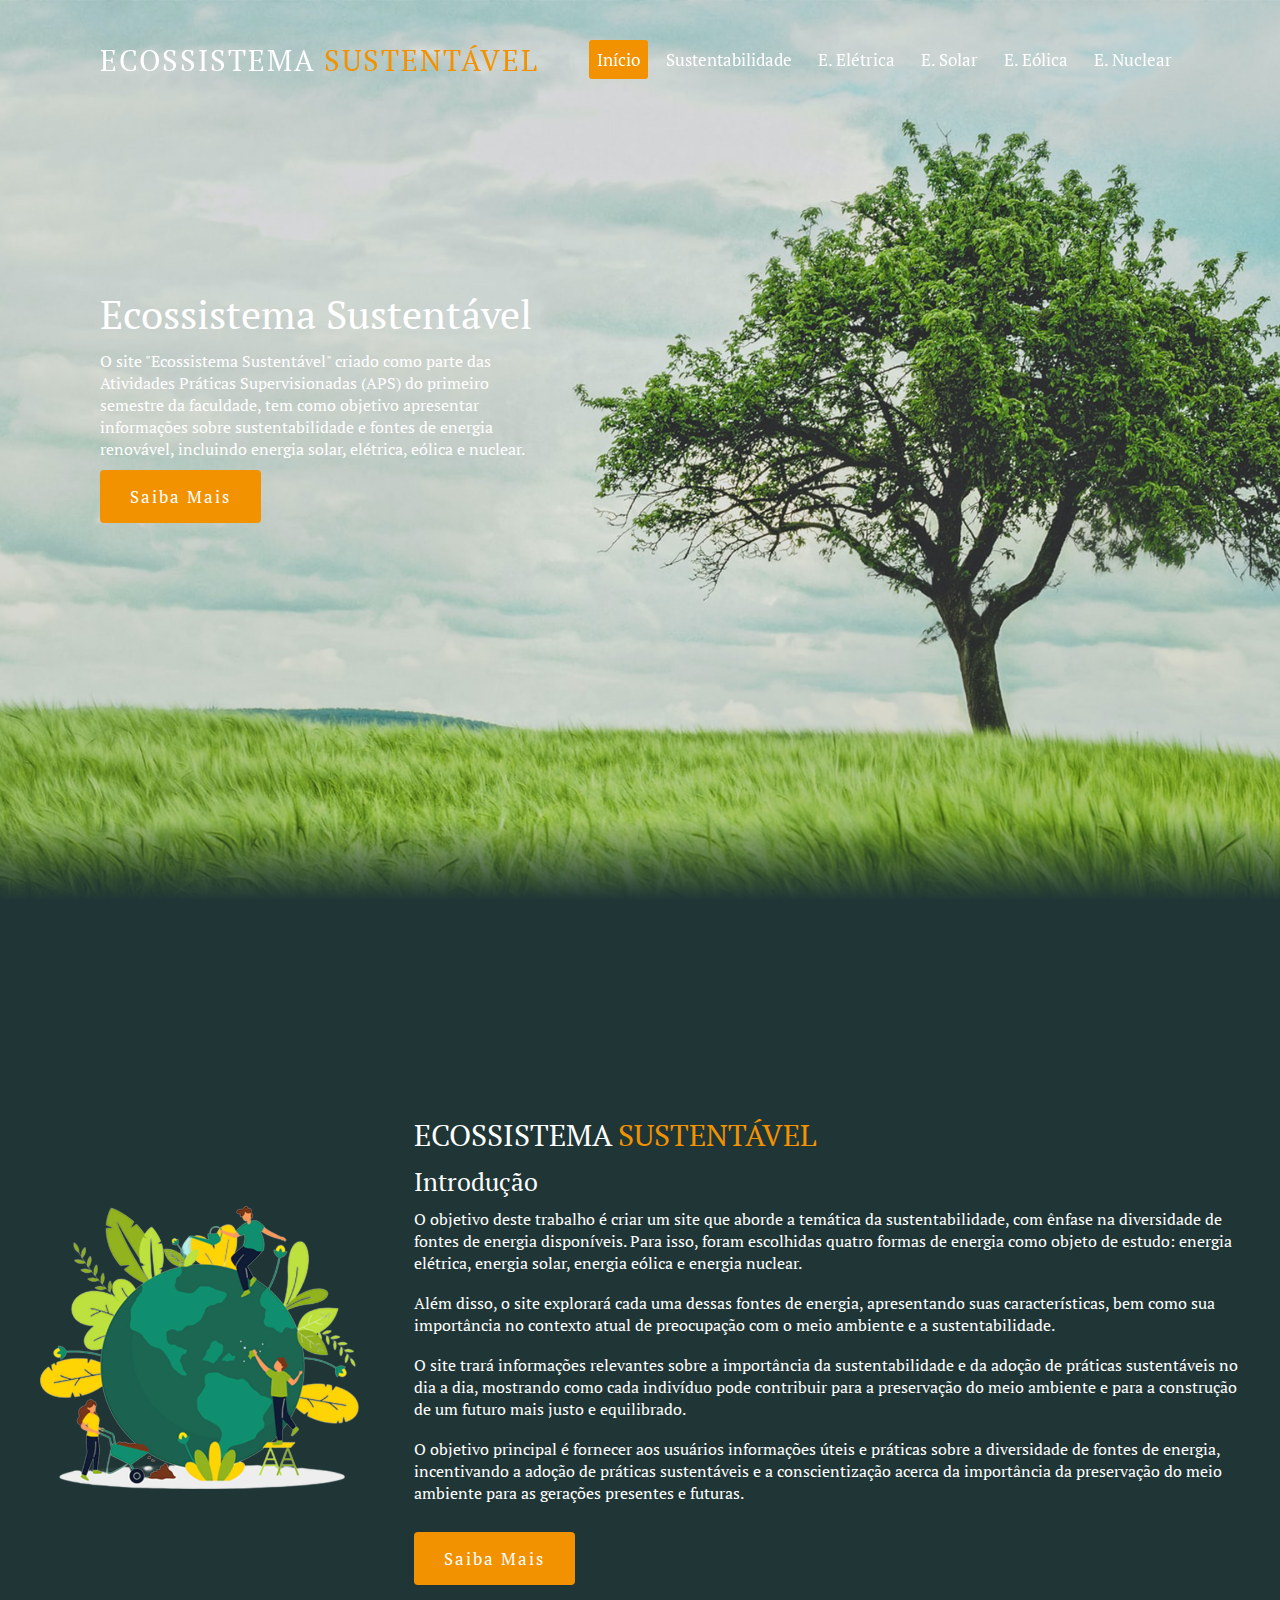
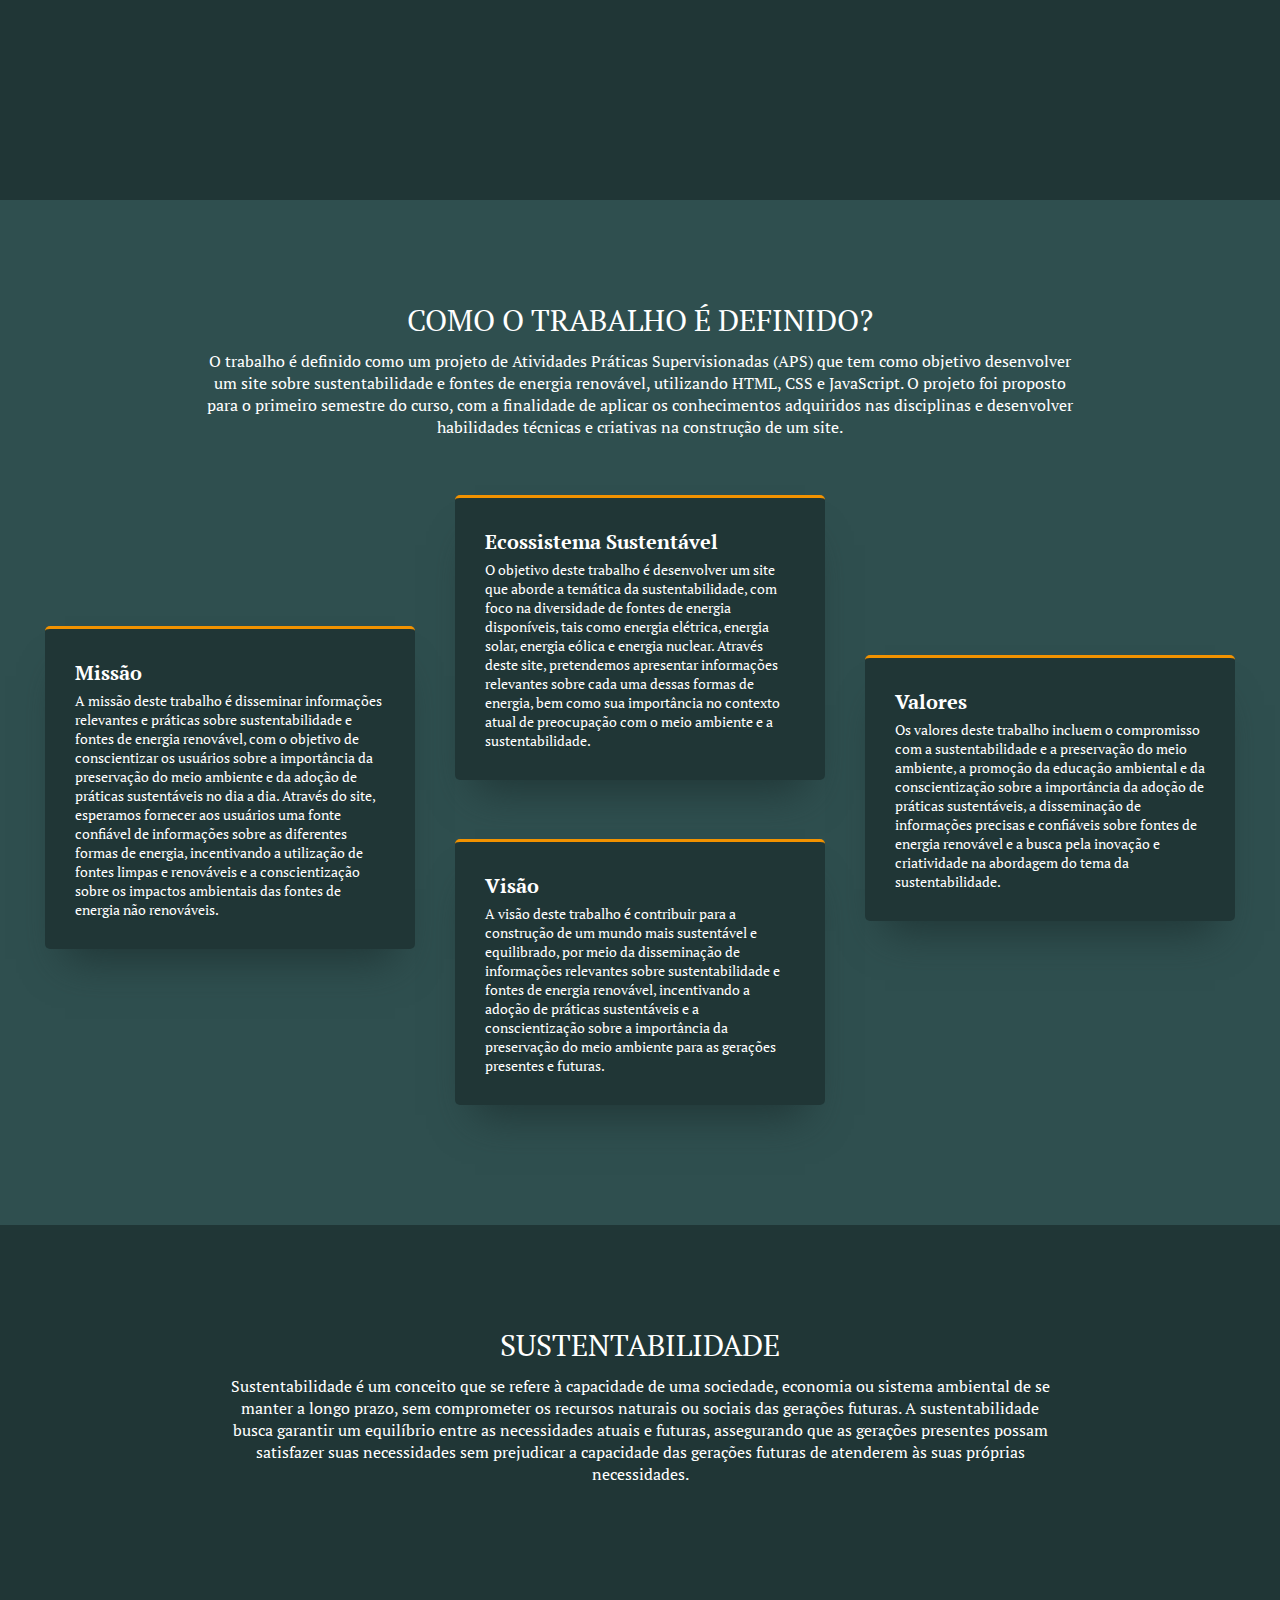
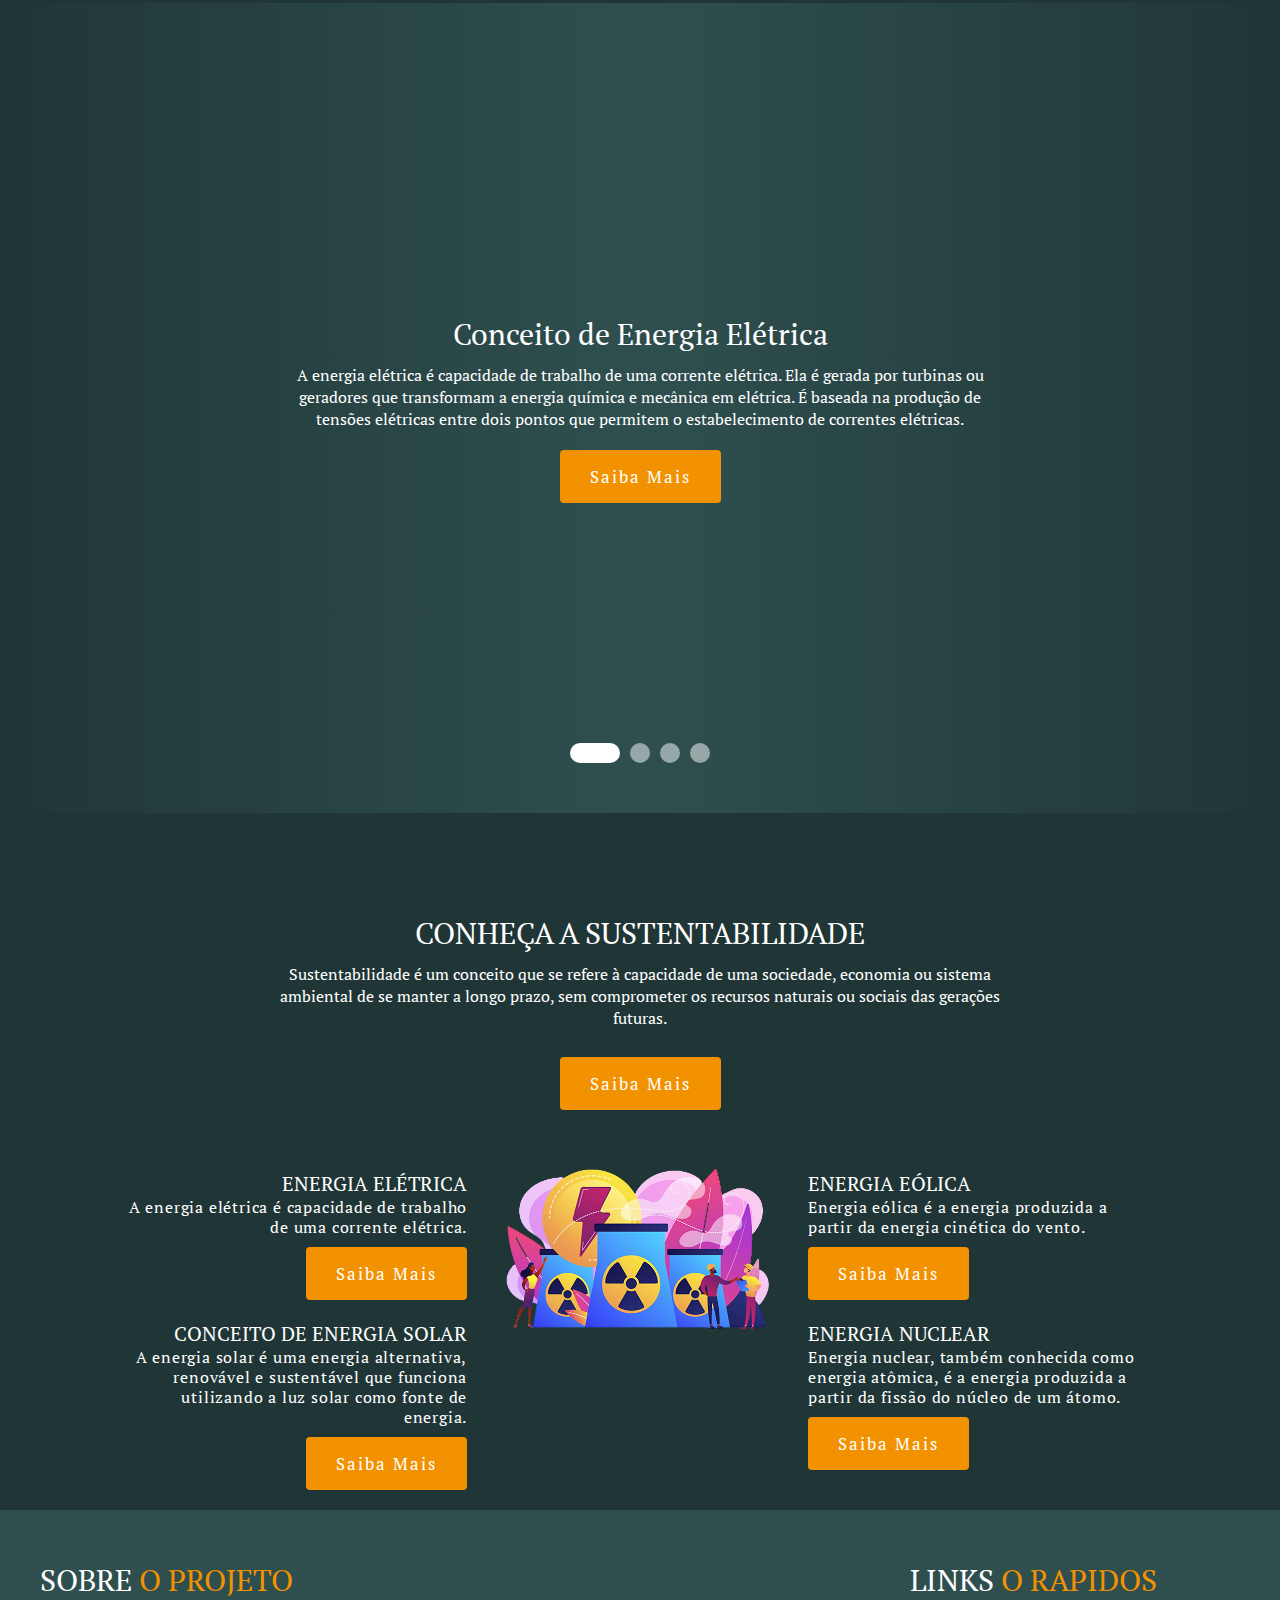
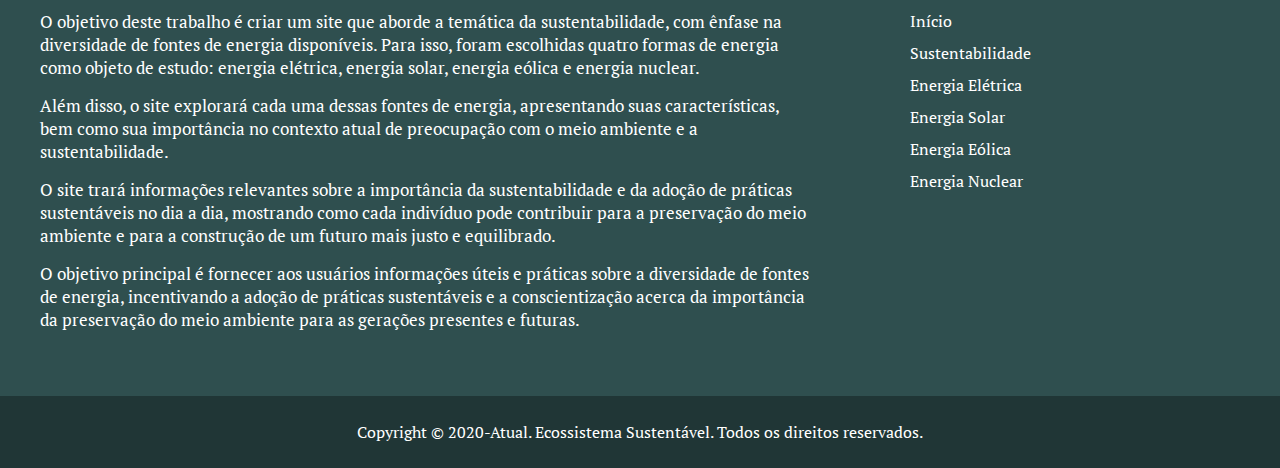
<file: index.html>
<!DOCTYPE html>
<html lang="pt-br">

<head>
    <meta charset="UTF-8">
    <meta http-equiv="X-UA-Compatible" content="IE=edge">
    <meta name="viewport" content="width=device-width, initial-scale=1.0">
    <title> Ecossistema Sustentável | Victor Augusto </title>
    <link rel="shortcut icon" href="src/img/base/icone.png">
    <link rel="stylesheet" href="src/css/style.css">
    <link rel="stylesheet" href="src/css/index.css">
</head>

<body>
    <header>
        <a href="index.html" class="logo"> Ecossistema <span> Sustentável </span> </a>
        <div class="toggle" onclick="toggleMenu();">
            <span></span>
            <span></span>
            <span></span>
        </div>
        <ul class="menu">
            <li> <a href="#" class="active" onclick="efeitoMenu();"> Início </a> </li>
            <li> <a href="src/page/sustainability.html" onclick="efeitoMenu();"> Sustentabilidade </a> </li>
            <li> <a href="src/page/electricity.html" onclick="efeitoMenu();"> E. Elétrica </a> </li>
            <li> <a href="src/page/solarEnergy.html" onclick="efeitoMenu();"> E. Solar </a> </li>
            <li> <a href="src/page/windEnergy.html" onclick="efeitoMenu();"> E. Eólica </a> </li>
            <li> <a href="src/page/nuclearEnergy.html" onclick="efeitoMenu();"> E. Nuclear </a> </li>
        </ul>
    </header>

    <section class="introduction" id="introduction">
        <div class="fieldText">
            <div>
                <h1> Ecossistema Sustentável </h1>
                <p> O site "Ecossistema Sustentável" criado como parte das Atividades Práticas Supervisionadas (APS) do
                    primeiro semestre da faculdade, tem como objetivo apresentar informações sobre sustentabilidade e
                    fontes de energia renovável, incluindo energia solar, elétrica, eólica e nuclear. </p>
                <a href="#information"> Saiba mais </a>
            </div>
        </div>

        <div class="fieldIMG">
            <img src="src/img/index/bg1.png">
        </div>
    </section>

    <section class="information" id="information">
        <div class="row">
            <div class="fieldLeft">
                <div class="fieldImg">
                    <img src="src/img/base/icone.png" alt="img" />
                </div>
            </div>

            <div class="fieldRight">
                <div class="titleField">
                    <h1> Ecossistema <span> Sustentável </span></h1>
                </div>

                <h2> Introdução </h2>

                <p>O objetivo deste trabalho é criar um site que aborde a temática da sustentabilidade, com ênfase na
                    diversidade de fontes de energia disponíveis. Para isso, foram escolhidas quatro formas de energia
                    como objeto de estudo: energia elétrica, energia solar, energia eólica e energia nuclear.</p>

                <p>Além disso, o site explorará cada uma dessas fontes de energia, apresentando suas características,
                    bem como sua importância no contexto atual de preocupação com o meio ambiente e a sustentabilidade.
                </p>

                <p>O site trará informações relevantes sobre a importância da sustentabilidade e da adoção de práticas
                    sustentáveis no dia a dia, mostrando como cada indivíduo pode contribuir para a preservação do meio
                    ambiente e para a construção de um futuro mais justo e equilibrado.</p>

                <p>O objetivo principal é fornecer aos usuários informações úteis e práticas sobre a diversidade de
                    fontes de energia, incentivando a adoção de práticas sustentáveis e a conscientização acerca da
                    importância da preservação do meio ambiente para as gerações presentes e futuras.</p>

                <a class="btn" href="src/page/sustainability.html"> Saiba Mais </a>
            </div>
        </div>
    </section>

    <section class="object" id="object">
        <div class="title">
            <h2>Como o Trabalho é Definido?</h2>
            <p> O trabalho é definido como um projeto de Atividades Práticas Supervisionadas (APS) que tem como objetivo
                desenvolver um site sobre sustentabilidade e fontes de energia renovável, utilizando HTML, CSS e
                JavaScript. O projeto foi proposto para o primeiro semestre do curso, com a finalidade de aplicar os
                conhecimentos adquiridos nas disciplinas e desenvolver habilidades técnicas e criativas na construção de
                um site.</p>
        </div>

        <div class="row1">
            <div class="container containerHalf corBlue">
                <h2> Missão </h2>
                <p> A missão deste trabalho é disseminar informações relevantes e práticas sobre sustentabilidade e
                    fontes de energia renovável, com o objetivo de conscientizar os usuários sobre a importância da
                    preservação do meio ambiente e da adoção de práticas sustentáveis no dia a dia. Através do site,
                    esperamos fornecer aos usuários uma fonte confiável de informações sobre as diferentes formas de
                    energia, incentivando a utilização de fontes limpas e renováveis e a conscientização sobre os
                    impactos ambientais das fontes de energia não renováveis. </p>
            </div>

            <div class="container corBlue">
                <h2> Ecossistema Sustentável </h2>
                <p> O objetivo deste trabalho é desenvolver um site que aborde a temática da sustentabilidade, com foco
                    na diversidade de fontes de energia disponíveis, tais como energia elétrica, energia solar, energia
                    eólica e energia nuclear. Através deste site, pretendemos apresentar informações relevantes sobre
                    cada uma dessas formas de energia, bem como sua importância no contexto atual de preocupação com o
                    meio ambiente e a sustentabilidade. </p>
            </div>

            <div class="container containerHalf corBlue">
                <h2> Valores </h2>
                <p> Os valores deste trabalho incluem o compromisso com a sustentabilidade e a preservação do meio
                    ambiente, a promoção da educação ambiental e da conscientização sobre a importância da adoção de
                    práticas sustentáveis, a disseminação de informações precisas e confiáveis sobre fontes de energia
                    renovável e a busca pela inovação e criatividade na abordagem do tema da sustentabilidade. </p>
            </div>
        </div>

        <div class="row2">
            <div class="container corBlue">
                <h2>Visão</h2>
                <p> A visão deste trabalho é contribuir para a construção de um mundo mais sustentável e equilibrado,
                    por meio da disseminação de informações relevantes sobre sustentabilidade e fontes de energia
                    renovável, incentivando a adoção de práticas sustentáveis e a conscientização sobre a importância da
                    preservação do meio ambiente para as gerações presentes e futuras. </p>
            </div>
        </div>
    </section>

    <section class="latestInformation" id="latest information">
        <div class="container">
            <div class="title">
                <h2>Sustentabilidade</h2>
                <p> Sustentabilidade é um conceito que se refere à capacidade de uma sociedade, economia ou sistema
                    ambiental de se manter a longo prazo, sem comprometer os recursos naturais ou sociais das gerações
                    futuras. A sustentabilidade busca garantir um equilíbrio entre as necessidades atuais e futuras,
                    assegurando que as gerações presentes possam satisfazer suas necessidades sem prejudicar a
                    capacidade das gerações futuras de atenderem às suas próprias necessidades.</p>
            </div>
        </div>
    </section>

    <section class="carousel" id="carousel">
        <div class="container">
            <input id="electricity" type="radio" name="slider" checked>
            <input id="solarEnergy" type="radio" name="slider">
            <input id="windEnergy" type="radio" name="slider">
            <input id="nuclearEnergy" type="radio" name="slider">

            <div class="select">
                <label for="electricity"></label>
                <label for="solarEnergy"></label>
                <label for="windEnergy"></label>
                <label for="nuclearEnergy"></label>
            </div>

            <div class="content">
                <div class="box electricity">
                    <div class="textField">
                        <h2>Conceito de Energia Elétrica</h2>
                        <p> A energia elétrica é capacidade de trabalho de uma corrente elétrica. Ela é gerada por
                            turbinas ou geradores que transformam a energia química e mecânica em elétrica. É baseada na
                            produção de tensões elétricas entre dois pontos que permitem o estabelecimento de correntes
                            elétricas. </p>
                        <a class="btn" href="src/page/electricity.html"> Saiba Mais </a>
                    </div>
                </div>

                <div class="box solarEnergy">
                    <div class="textField">
                        <h2>Conceito de Energia Solar</h2>
                        <p>A energia solar é uma energia alternativa, renovável e sustentável que funciona utilizando a
                            luz solar como fonte de energia e pode ser aproveitada e utilizada por diferentes
                            tecnologias, como: aquecimento solar, energia solar fotovoltaica e energia hipotérmica.</p>
                        <a class="btn" href="src/page/solarEnergy.html"> Saiba Mais </a>
                    </div>
                </div>

                <div class="box windEnergy">
                    <div class="textField">
                        <h2>Conceito de Energia Eólica</h2>
                        <p> Energia eólica é a energia produzida a partir da energia cinética do vento (massas de ar em
                            movimento) e do aquecimento eletromagnético do Sol (energia solar), que, juntos, movimentam
                            as pás de captadores.</p>
                        <a class="btn" href="src/page/windEnergy.html"> Saiba Mais </a>
                    </div>
                </div>

                <div class="box nuclearEnergy">
                    <div class="textField">
                        <h2>Conceito de Energia Nuclear</h2>
                        <p> Energia nuclear, também conhecida como energia atômica, é a energia produzida a partir da
                            fissão do núcleo de um átomo, que libera uma grande quantidade de calor, suficiente para
                            produzir energia considerada limpa e renovável.</p>
                        <a class="btn" href="src/page/nuclearEnergy.html"> Saiba Mais </a>
                    </div>
                </div>
            </div>
        </div>
    </section>

    <section class="detailsServices">
        <div class="container">
            <div class="title">
                <h2>Conheça a Sustentabilidade</h2>
                <p class="titleP">Sustentabilidade é um conceito que se refere à capacidade de uma sociedade, economia
                    ou sistema
                    ambiental de se manter a longo prazo, sem comprometer os recursos naturais ou sociais das gerações
                    futuras.</p>
            </div>
            <a onclick="detailsServices5();"> Saiba Mais </a>
        </div>
        <div class="row">
            <div class="col33">
                <div class="containerR">
                    <h2>Energia Elétrica</h2>
                    <p> A energia elétrica é capacidade de trabalho de uma corrente elétrica. </p>
                    <a onclick="detailsServices1();"> Saiba Mais </a>
                </div>
                <div class="containerR">
                    <h2>Conceito de Energia Solar</h2>
                    <p> A energia solar é uma energia alternativa, renovável e sustentável que funciona utilizando a
                        luz solar como fonte de energia. </p>
                    <a onclick="detailsServices2();"> Saiba Mais </a>
                </div>
            </div>

            <div class="col24">
                <div class="containerImg">
                    <img id="imgdetailsServices" src="src/img/nuclearEnergy/F1.png" />
                </div>
            </div>

            <div class="col33">
                <div class="containerL">
                    <h2>Energia Eólica</h2>
                    <p> Energia eólica é a energia produzida a partir da energia cinética do vento. </p>
                    <a onclick="detailsServices3();"> Saiba Mais </a>
                </div>
                <div class="containerL">
                    <h2>Energia Nuclear</h2>
                    <p> Energia nuclear, também conhecida como energia atômica, é a energia produzida a partir da
                        fissão do núcleo de um átomo. </p>
                    <a onclick="detailsServices4();"> Saiba Mais </a>
                </div>
            </div>
        </div>
    </section>

    <footer class="footer">
        <div class="container">
            <div class="about">
                <div class="titleField">
                    <h1> Sobre <span> o Projeto </span></h1>
                </div>

                <p>O objetivo deste trabalho é criar um site que aborde a temática da sustentabilidade, com ênfase na
                    diversidade de fontes de energia disponíveis. Para isso, foram escolhidas quatro formas de energia
                    como objeto de estudo: energia elétrica, energia solar, energia eólica e energia nuclear.</p>

                <p>Além disso, o site explorará cada uma dessas fontes de energia, apresentando suas características,
                    bem como sua importância no contexto atual de preocupação com o meio ambiente e a sustentabilidade.
                </p>

                <p>O site trará informações relevantes sobre a importância da sustentabilidade e da adoção de práticas
                    sustentáveis no dia a dia, mostrando como cada indivíduo pode contribuir para a preservação do meio
                    ambiente e para a construção de um futuro mais justo e equilibrado.</p>

                <p>O objetivo principal é fornecer aos usuários informações úteis e práticas sobre a diversidade de
                    fontes de energia, incentivando a adoção de práticas sustentáveis e a conscientização acerca da
                    importância da preservação do meio ambiente para as gerações presentes e futuras.</p>

            </div>

            <div class="links">
                <div class="titleField">
                    <h1> Links <span> o Rapidos </span></h1>
                </div>
                <ul>
                    <li> <a href="#"> Início </a> </li>
                    <li> <a href="src/page/sustainability.html"> Sustentabilidade </a> </li>
                    <li> <a href="src/page/electricity.html"> Energia Elétrica </a> </li>
                    <li> <a href="src/page/solarEnergy.html"> Energia Solar </a> </li>
                    <li> <a href="src/page/windEnergy.html"> Energia Eólica </a> </li>
                    <li> <a href="src/page/nuclearEnergy.html"> Energia Nuclear </a> </li>
                </ul>
            </div>
        </div>
    </footer>

    <div class="copyrightText">
        <p>Copyright © 2020-Atual. Ecossistema Sustentável. Todos os direitos reservados.</p>
    </div>

    <script type="text/javascript" src="src/js/app.js"> </script>
    <script type="text/javascript" src="src/js/index.js"> </script>
</body>

</html>
</file>
<file: src/css/style.css>
@import url('https://fonts.googleapis.com/css2?family=PT+Serif:wght@400;700&display=swap');

* {
    margin: 0;
    padding: 0;
    box-sizing: border-box;
    scroll-behavior: smooth;
    font-family: 'PT Serif', serif;
    font-weight: 400;
}

header {
    position: fixed;
    top: 0;
    left: 0;
    width: 100%;
    padding: 40px 100px;
    z-index: 1000;
    display: flex;
    justify-content: space-between;
    align-items: center;
    transition: 0.5s;
}

header.sticky {
    background: #ffffff;
    padding: 20px 40px;
    box-shadow: 0 5px 20px rgba(0, 0, 0, 0.8);
}

header .logo {
    color: #ffffff;
    font-size: 29px;
    text-transform: uppercase;
    text-decoration: none;
    font-weight: 500;
    letter-spacing: 2px;
}

header .logo span {
    color: #f29200;
    font-weight: 500;
}

header.sticky .logo {
    color: #111111;
}

header ul {
    position: relative;
    display: flex;
}

header ul li {
    position: relative;
    list-style: none;
}

header ul li a {
    position: relative;
    display: inline-block;
    margin-left: 10px;
    color: #ffffff;
    text-decoration: none;
    font-size: 17px;
    font-weight: 500;
    padding: 8px;
    transition: 0.5s;
}

header ul li a:hover,
header ul li a.active {
    background: #f29200;
    border-radius: 3px;
    color: #ffffff;
}

header.sticky ul li a:hover,
header.sticky ul li a.active {
    color: #ffffff;
}

header.sticky ul li a {
    color: #111111;
}


@media (max-width: 1260px) {
    .menu {
        position: fixed;
        top: 0px;
        left: -100%;
        display: block;
        padding: 150px 50px;
        text-align: center;
        width: 100%;
        height: 100vh;
        background: #ffffff;
        transition: 0.5s;
        z-index: 999;
        border-top: 1px solid rgba(0, 0, 0, 0.2);
    }

    .menu.active {
        left: 0;
    }

    header ul li a {
        color: #111111;
        font-size: 20px;
        margin: 10px;
    }

    header ul li:hover a:hover,
    header ul li.active a {
        color: #ffffff;
    }

    header .logo {
        font-weight: 500;
    }

    .toggle {
        position: relative;
        width: 53px;
        height: 50px;
        background: #ffffff;
        box-shadow: 0 10px 20px rgba(0, 0, 0, 0.17);
        border-radius: 10px;
        display: flex;
        justify-content: center;
        align-items: center;
        cursor: pointer;
        overflow: hidden;
        z-index: 1001;
    }

    .toggle span {
        position: absolute;
        width: 35px;
        height: 4px;
        background: #f29200;
        border-radius: 4px;
        transition: 0.5s;
        left: 8px;
    }

    .toggle span:nth-child(1) {
        transform: translateY(-14px);
        width: 25px;
        left: 8px;
    }

    .toggle span:nth-child(2) {
        transform: translateY(14px);
        width: 15px;
        left: 8px;
    }

    .toggle.active span:nth-child(1) {
        width: 40px;
        transform: translateY(0px) rotate(45deg);
        transition-delay: 0.125s;
        left: 5px;
    }

    .toggle.active span:nth-child(2) {
        width: 40px;
        transform: translateY(0px) rotate(315deg);
        transition-delay: 0.25s;
        left: 5px;
    }

    .toggle.active span:nth-child(3) {
        transform: translateX(60px);
    }
}

@media (max-width: 991px) {

    header,
    header.sticky {
        padding: 20px;
        z-index: 1000;
    }
}

@media only screen and (min-width: 0px) and (max-width: 767px) {
    .toggle {
        width: 75px;
    }
}

@media only screen and (min-device-width: 480px) and (max-device-width: 767px) {

    .toggle {
        width: 53px;
    }

    .menu {
        width: 100%;
        padding: 50px 0;
        overflow-y: scroll;
    }

    .menu::-webkit-scrollbar {
        display: none;
    }
}

footer {
    position: relative;
    width: 100%;
    height: auto;
    padding: 50px 40px;
    background: #2f4f4f;
    display: flex;
    justify-content: space-between;
    flex-wrap: wrap;
    z-index: 5;
    flex: none;
    flex-direction: column;
    overflow: hidden;
}

footer .container {
    display: flex;
}

footer .container .about {
    width: 70%;
    position: relative;
    margin: 0px 100px 0px 0px;
}

footer .container .links .titleField h1,
footer .container .about .titleField h1 {
    font-size: 30px;
    font-weight: 300;
    color: #ffffff;
    margin-bottom: 10px;
    text-transform: uppercase;
}

footer .container .links .titleField h1 span,
footer .container .about .titleField h1 span {
    color: #f29200;
    font-weight: 500;
}

footer p {
    position: relative;
    font-size: 17px;
    font-weight: 400;
    margin-bottom: 2px;
    color: #ffffff;
    margin: 0px 0px 15px 0px;
}

footer .container .links {
    position: relative;
    width: 30%;
}

footer .container .links ul li {
    list-style: none;
}

footer .container .links ul li a {
    color: #ffffff;
    text-decoration: none;
    margin-bottom: 10px;
    display: inline-block;
    transition: 0.5s;
}

footer .container .links ul li a:hover {
    color: #f29200;
}

.copyrightText {
    width: 100%;
    background: #203636;
    padding: 25px 100px;
    text-align: center;
    color: #ffffff;
    font-size: 16px;
    font-weight: 400;
    z-index: 6;
    position: relative;
    display: flex;
    flex-wrap: wrap;
    flex: none;
    flex-direction: column;
    overflow: hidden;
}

@media (max-width: 991px) {

    footer {
        padding: 50px 20px 10px 20px;
    }

    footer .container {
        display: block;
    }

    footer .container .about {
        width: 100%;
    }

    footer .container .links {
        display: none;
    }

    .copyrightText {
        padding: 25px 25px 25px 25px;
    }
}

@media only screen and (min-width: 0px) and (max-width: 767px) {

    .footer {
        padding: 30px 20px 10px 20px;
    }

    .copyrightText {
        padding: 25px 25px 25px 25px;
    }
}

@media only screen and (min-device-width: 480px) and (max-device-width: 767px) {
    footer .container .fieldBTN .btn {
        margin-top: 10px;
    }
}
</file>
<file: src/css/index.css>
.introduction {
    width: 100%;
    height: 100vh;
    position: relative;
}

.introduction::before {
    content: '';
    position: absolute;
    height: 80px;
    width: 100%;
    bottom: 0;
    left: 0;
    z-index: 12;
    background: linear-gradient(to top, #203636, transparent);
}

.introduction .fieldText {
    width: 50%;
    height: 90%;
    position: absolute;
    z-index: 2;
    display: flex;
    align-items: center;
    padding: 100px;
    transition: 0.5s all ease-in-out;
}

.introduction.sticky .fieldText {
    padding: 40px;
}

.introduction .fieldText h1 {
    color: #ffffff;
    font-size: 40px;
    font-weight: 400;
    margin-bottom: 10px;
}

.introduction .fieldText p {
    color: #ffffff;
    font-size: 16px;
    margin-top: 5px;
    font-weight: 300;
}

.introduction .fieldText a {
    background: #f29200;
    color: #ffffff;
    padding: 15px 30px;
    display: inline-block;
    text-decoration: none;
    font-weight: 500;
    letter-spacing: 2px;
    margin-bottom: 0px;
    border-radius: 4px;
    cursor: pointer;
    transition: 0.5s;
    font-size: 17px;
    text-align: center;
    margin-top: 10px;
    text-transform: capitalize;
}

.introduction .fieldText a:hover {
    letter-spacing: 4px;
    background: #f29200;
}

.introduction .fieldIMG {
    width: 100%;
    height: 100%;
    position: relative;
}

.introduction .fieldIMG img {
    width: 100%;
    height: 100%;
    object-fit: cover;
    position: absolute;
}

@media (max-width: 991px) {

    .introduction .fieldText,
    .introduction.sticky .fieldText {
        padding: 100px 20px;
    }
}

@media only screen and (min-width: 0px) and (max-width: 767px) {

    .introduction .fieldText,
    .introduction.sticky .fieldText {
        z-index: 5;
        width: 100%;
        height: 100%;
    }

    .introduction .fieldIMG::before {
        content: '';
        top: 0;
        z-index: 3;
        width: 100%;
        height: 100%;
        position: absolute;
        background: #203636aa;
    }

    .introduction .fieldText a {
        display: block;
    }
}

.information {
    width: 100%;
    height: 100vh;
    background: #203636;
}

.information .row {
    width: 100%;
    height: 100vh;
    padding: 0px 40px;
    display: flex;
    justify-content: center;
    align-items: center;
}

.information .row .fieldLeft {
    width: 30%;
}

.information .row .fieldRight {
    width: 70%;
    margin-left: 20px;
}

.information .row .fieldRight h1 {
    font-size: 30px;
    font-weight: 300;
    color: #ffffff;
    margin-bottom: 10px;
    text-transform: uppercase;
}

.information .row .fieldRight h1 span {
    color: #f29200;
    font-size: 30px;
}

.information .row .fieldRight h2 {
    font-size: 25px;
    font-weight: 500;
    margin-bottom: 10px;
    color: #ffffff;
}

.information .row .fieldRight p {
    margin-bottom: 18px;
    color: #ffffff;
    font-size: 16px;
    margin-top: 5px;
    font-weight: 300;
}

.information .row .fieldRight .btn {
    background: #f29200;
    color: #ffffff;
    padding: 15px 30px;
    display: inline-block;
    text-decoration: none;
    font-weight: 500;
    letter-spacing: 2px;
    margin-bottom: 0px;
    border-radius: 4px;
    cursor: pointer;
    transition: 0.5s;
    font-size: 17px;
    text-align: center;
    margin-top: 10px;

}

.information .row .fieldRight .btn:hover {
    letter-spacing: 7px;
}

.information .row .fieldLeft .fieldImg {
    height: 100%;
    width: 90%;
    position: relative;
}

.information .row .fieldLeft .fieldImg img {
    height: 100%;
    width: 100%;
    object-fit: cover;
}

@media (max-width: 991px) {
    .information {
        min-height: 100vh;
    }

    .information .row {
        min-height: 100vh;
        padding: 0px 20px;
    }

    .information .row .fieldRight {
        margin-left: 5px;
    }
}

@media only screen and (min-width: 0px) and (max-width: 767px) {
    .information {
        height: 100%;
    }

    .information .row {
        width: 100%;
        height: 100%;
        padding: 20px 20px 60px 20px;
        display: block;
    }

    .information .row .fieldLeft {
        width: 100%;
    }

    .information .row .fieldLeft .fieldImg {
        width: 250px;
        height: 300px;
        margin: 0 auto;
    }

    .information .row .fieldLeft .fieldImg img {
        object-fit: contain;
    }

    .information .row .fieldRight {
        width: 100%;
        margin-left: 0px;
    }

    .information .row .fieldRight .btn {
        display: block;
    }
}

.object {
    font-size: 15px;
    background-color: #2f4f4f;
    min-height: 100vh;
    padding: 100px 20px;
}

.object .container {
    border-radius: 5px;
    box-shadow: 0px 30px 40px -20px #203636;
    padding: 30px;
    margin: 20px 0px;
    box-sizing: content-box;
    cursor: pointer;
    background: #203636;
}

.object .row1 .container h2,
.object .row2 .container h2 {
    color: #ffffff;
    font-weight: 800;
    font-size: 20px;
    margin-bottom: 5px;
}

.object .row1 .container p,
.object .row2 .container p {
    color: #ffffff;
    font-size: 14px;
    font-weight: 300;
}

.object .row1 .container img,
.object .row2 .container img {
    float: right;
}

@media (max-width: 450px) {
    .object {
        padding: 20px 40px;
    }
}

@media (max-width: 950px) and (min-width: 450px) {
    .object .container {
        text-align: center;
        height: 180px;
    }
}

@media (min-width: 991px) {
    .object .row1 {
        display: flex;
        justify-content: center;
        align-items: center;
    }

    .object .row2 {
        display: flex;
        justify-content: center;
        align-items: center;
    }

    .object .row1 .containerHalf {
        position: relative;
        top: 150px;
    }

    .object .container {
        width: 25%;
        margin: 20px;
    }
}

@media (max-width: 991px) {
    .object {
        padding: 80px 20px;
    }
}

.object .corBlue {
    border-top: 3px solid #f29200;
}

.latestInformation {
    width: 100%;
    height: 100%;
    background: #203636;
    position: relative;
}

.latestInformation .container {
    width: 100%;
    height: 100%;
    padding: 100px 40px;
}

@media (max-width: 991px) {
    .latestInformation .container {
        padding: 80px 20px;
    }
}

.carousel {
    position: relative;
    width: 100%;
    height: 90vh;
    background: #000000;
    overflow: hidden;
}

.carousel .container input {
    visibility: hidden;
    display: none;
}

.carousel .container .select {
    position: absolute;
    bottom: 50px;
    left: 50%;
    transform: translateX(-50%);
    display: flex;
    gap: 10px;
    z-index: 20;
}

.carousel .container .select label {
    width: 20px;
    height: 20px;
    background: #ffffff;
    opacity: 0.5;
    border-radius: 20px;
    cursor: pointer;
    transition: 0.5s;
}

.carousel .container input:nth-child(1):checked~.select label:nth-child(1),
.carousel .container input:nth-child(2):checked~.select label:nth-child(2),
.carousel .container input:nth-child(3):checked~.select label:nth-child(3),
.carousel .container input:nth-child(4):checked~.select label:nth-child(4) {
    opacity: 1;
    width: 50px;
}

.carousel .container .content {
    position: relative;
    width: 400vw;
    display: flex;
    transition: 0.5s;
}

.carousel .container .content .box {
    position: relative;
    width: 100vw;
    height: 90vh;
    display: flex;
    justify-content: center;
    align-items: center;
    user-select: none;
    padding: 40px;
}

.carousel .container .content .box:nth-child(1) {
    background-image: linear-gradient(to right, #203636, #2f4f4f, #203636);
}

.carousel .container .content .box:nth-child(2) {
    background-image: linear-gradient(to right, #203636, #2f4f4f, #203636);
}

.carousel .container .content .box:nth-child(3) {
    background-image: linear-gradient(to right, #203636, #2f4f4f, #203636);
}

.carousel .container .content .box:nth-child(4) {
    background-image: linear-gradient(to right, #203636, #2f4f4f, #203636);
}

.carousel .container input:nth-child(1):checked~.content {
    left: 0;
}

.carousel .container input:nth-child(2):checked~.content {
    left: -100vw;
}

.carousel .container input:nth-child(3):checked~.content {
    left: -200vw;
}

.carousel .container input:nth-child(4):checked~.content {
    left: -300vw;
}

.carousel .container .content .box .textField {
    display: flex;
    justify-content: center;
    align-items: center;
    flex-direction: column;
    gap: 10px;
}

.carousel .container .content .box .textField h2 {
    font-size: 30px;
    font-weight: 300;
    color: #ffffff;
    text-align: center;
}

.carousel .container .content .box .textField p {
    color: #ffffff;
    max-width: 700px;
    text-align: center;
    font-size: 16px;
    font-weight: 300;
}

.carousel .container .content .box .textField .btn {
    background: #f29200;
    color: #ffffff;
    padding: 15px 30px;
    display: inline-block;
    text-decoration: none;
    font-weight: 500;
    letter-spacing: 2px;
    margin-bottom: 0px;
    border-radius: 4px;
    cursor: pointer;
    transition: 0.5s;
    font-size: 17px;
    text-align: center;
    margin-top: 10px;
}

.carousel .container .content .box .textField .btn:hover {
    letter-spacing: 7px;
}

@media (max-width: 991px) {
    .carousel .container .content .box {
        padding: 40px 20px;
    }
}

@media only screen and (min-width: 0px) and (max-width: 767px) {

    .carousel .container .content .box .textField .btn {
        width: 100%;
    }
}

.detailsServices {
    padding: 100px 100px 0px 100px;
    background: #203636;
}

.detailsServices .container {
    width: 100%;
    align-items: center;
    text-align: center;
    padding: 0px 0px 40px;
}

.detailsServices .container a,
.detailsServices .row .col33 .containerR a,
.detailsServices .row .col33 .containerL a {
    background: #f29200;
    color: #ffffff;
    padding: 15px 30px;
    display: inline-block;
    text-decoration: none;
    font-weight: 500;
    letter-spacing: 2px;
    margin-bottom: 0px;
    border-radius: 4px;
    cursor: pointer;
    transition: 0.5s;
    font-size: 17px;
    text-align: center;
    margin-top: 10px;
}

.detailsServices .container a:hover,
.detailsServices .row .col33 .containerR a:hover,
.detailsServices .row .col33 .containerL a:hover {
    letter-spacing: 5px;
}

.detailsServices .row .col33 .containerL h2,
.detailsServices .row .col33 .containerR h2 {
    text-transform: uppercase;
    font-size: 20px;
    color: #ffffff;
}

.detailsServices .row .col33 .containerL p,
.detailsServices .row .col33 .containerR p {
    color: #ffffff;
    font-size: 16px;
    line-height: 20px;
    font-weight: 300;
    letter-spacing: .80px;
}

.detailsServices .row {
    width: 100%;
    display: flex;
}

.detailsServices .row .col33 {
    width: 34%;
    margin: 10px;
}

.detailsServices .row .col24 {
    width: 26%;
    margin: 10px;
    margin-bottom: 0px;
}

.detailsServices .row .col100 {
    width: 100%;
    margin: 10px;
    text-align: center;
}

.detailsServices .row .col33 .containerR {
    align-items: center;
    text-align: right;
    padding: 10px;
}


.detailsServices .row .col33 .containerL {
    align-items: center;
    text-align: left;
    padding: 10px;
}

.detailsServices .row .col24 .containerImg {
    box-sizing: border-box;
    height: fit-content;
    width: 100%;
    position: relative;
}

.detailsServices .row .col24 .containerImg img {
    height: 100%;
    width: 100%;
    object-fit: contain;
}

@media (max-width: 991px) {

    .detailsServices {
        padding: 80px 0px;
    }

    .detailsServices .container .titleP {
        width: 100%;
        padding: 20px;
    }

    .detailsServices .row {
        width: 100%;
        display: flex;
        flex-wrap: wrap;
    }

    .detailsServices .row .col33 {
        width: 100%;
    }

    .detailsServices .row .col24 {
        width: 30%;
        margin: 10px auto;
    }

    .detailsServices .container {
        padding: 0px 0px 20px;
    }

    .detailsServices .container p {
        width: 80%;
    }
}

@media only screen and (min-width: 0px) and (max-width: 760px) {

    .detailsServices {
        padding: 80px 10px;
    }

    .detailsServices .row .col24 {
        width: 50%;
    }

    .detailsServices .row .col33 .containerL,
    .detailsServices .row .col33 .containerR {
        padding: 0px 0px 10px;
    }

    .detailsServices .container p {
        width: 100%;
    }
}

.title,
.titleNight {
    width: 100%;
    height: 100%;
    position: relative;
    text-align: center;
    padding: 0 15%;
}

.title h2 {
    font-size: 30px;
    font-weight: 300;
    color: #ffffff;
    margin-bottom: 10px;
    text-transform: uppercase;
}

.title p {
    margin-bottom: 18px;
    color: #ffffff;
    font-size: 16px;
    margin-top: 5px;
    font-weight: 300;
}

.titleNight h2,
.titleNight p {
    color: #f29200;
}

@media (max-width: 991px) {

    .title,
    .titleNight {
        padding: 0;
    }
}
</file>
